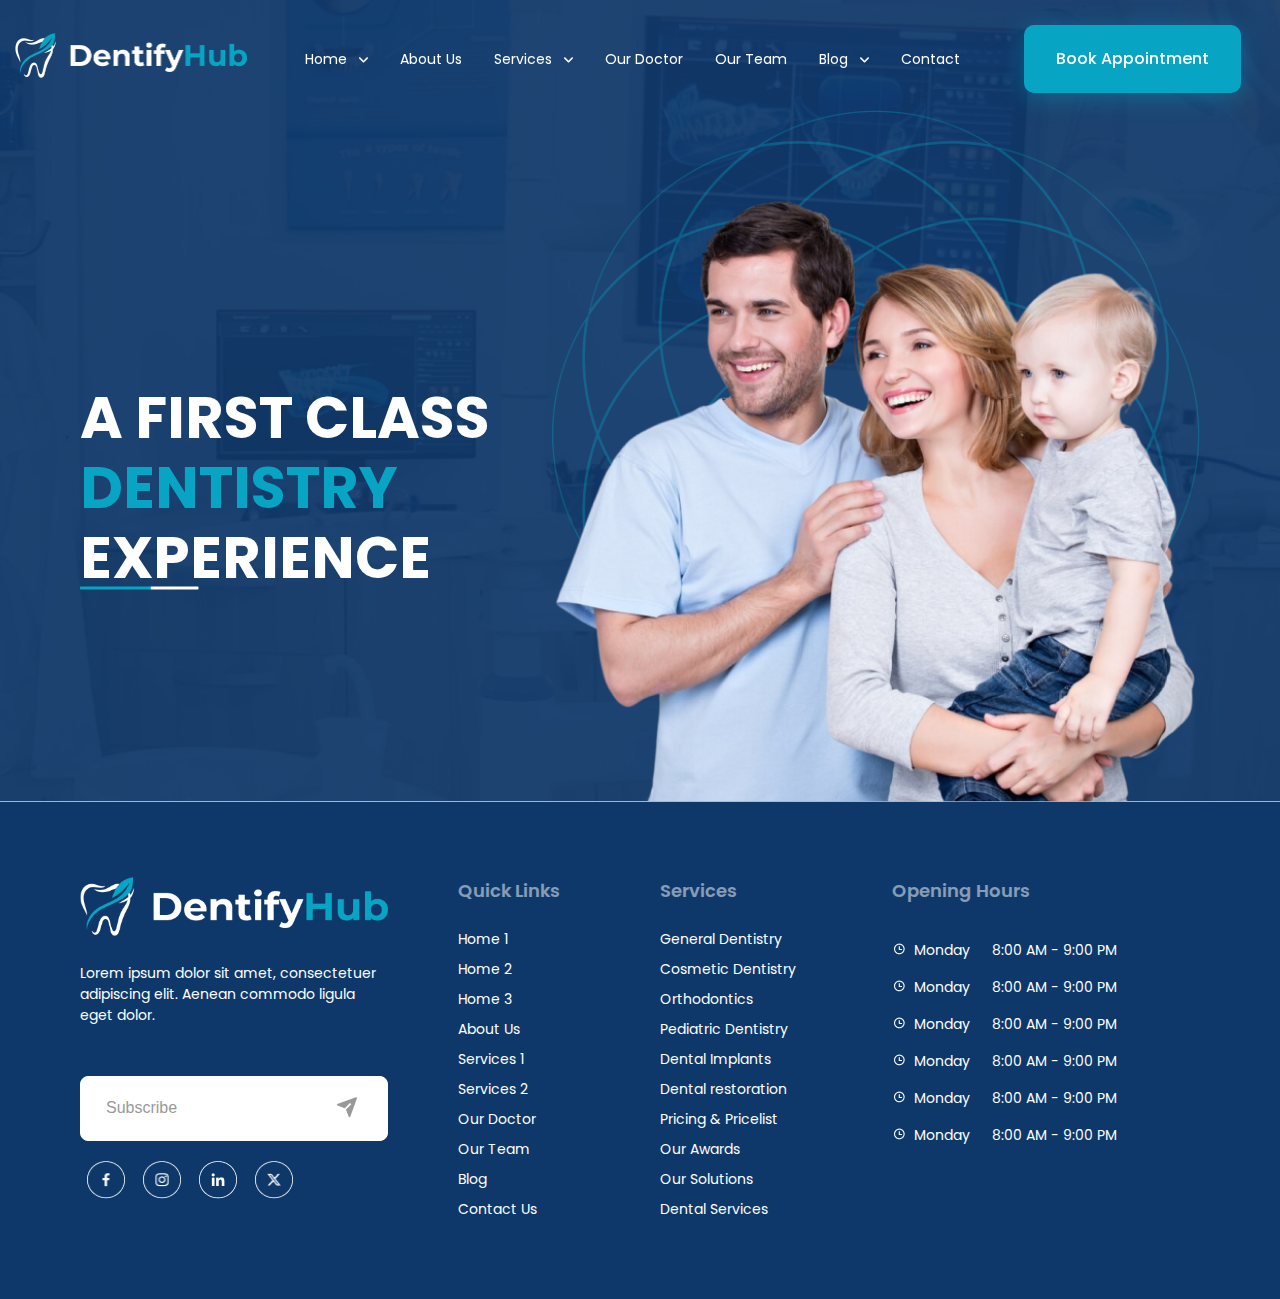
<file: index.html>
<!DOCTYPE html>
<html lang="en">
<head>
    <meta charset="UTF-8">
    <meta name="viewport" content="width=device-width, initial-scale=1.0">
    <title>DentifyHub</title>
    <link rel="stylesheet" href="https://cdnjs.cloudflare.com/ajax/libs/font-awesome/6.0.0-beta3/css/all.min.css">

    <link rel="stylesheet" href="./css/Style.css">
    <link rel="stylesheet" href="./css/additional-style.css">
</head>
<body>
    <!-- Header -->
     <header class="header-main">
        <div class="page-center">
            <div class="main-header-wrapper">
                <div class="header-logo">
                    <img src="./Images/Header-logo.png" alt="Header-logo">
                </div>
                <div class="nav-main-menu">
                    <nav class="navbar">
                        <ul class="nav-links">
                            <li class="nav-list dropdown">
                                <a href="#">Home  </a>
                                <ul class="dropdown-menu">
                                    <li><a href="#">Home 1</a></li>
                                    <li><a href="#">Home 2</a></li>
                                    <li><a href="#">Home 3</a></li>
                                </ul>
                            </li>
                            <li class="nav-list"><a href="#">About Us </a></li>
                            <li class="nav-list dropdown">
                                <a href="#">Services </a>
                                <ul class="dropdown-menu">
                                    <li><a href="#">Service 1</a></li>
                                    <li><a href="#">Service 2</a></li>
                                    <li><a href="#">Service 3</a></li>
                                </ul>
                            </li>
                            <li class="nav-list"><a href="#">Our Doctor</a></li>
                            <li class="nav-list"><a href="#">Our Team</a></li>
                            <li class="nav-list dropdown">
                                <a href="#">Blog </a>
                                <ul class="dropdown-menu">
                                    <li><a href="#">Blog 1</a></li>
                                    <li><a href="#">Blog 2</a></li>
                                    <li><a href="#">Blog 3</a></li>
                                </ul>
                            </li>
                            <li class="nav-list"><a href="#">Contact</a></li>
                        </ul>

                       
                
                        <div class="hamburger-button">
                            <a href="##" class="button">Book Appointment</a>
                        </div>
                
                        <div class="hamburger">
                            <span></span>
                            <span></span>
                            <span></span>
                        </div>
                    </nav>
                </div>
            </div>
        </div>
     </header>
    <!-- End Header -->


     <section class="banner-section">
        <div class="page-center">
            <div class="main-banner-wrapper">
                <div class="banner-content-block">
                    <h1>A first class <span class="text-blue">dentistry</span> experience</h1>
                </div>

                <div class="banner-image-block">
                    <img src="./Images/Banner-img.png" alt="Banner-image">
                    <div class="banner-vector-img">
                        <img src="./Images/Vector-Design.png" alt="vector-image">
                    </div>
                </div>
            </div>
        </div>
     </section>


    <!-- Footer -->

    <footer class="footer-main">
        <div class="page-center">
            <div class="main-footer-wrapper">
                <div class="logo-social-block">
                    <div class="footer-logo">
                        <img src="./Images/Header-logo.png" alt="Footer Logo">
                    </div>
                    <p>Lorem ipsum dolor sit amet, consectetuer adipiscing elit. Aenean commodo ligula eget dolor.</p>
                    <div class="footer-newsletter-form">
                        <form id="emailForm" action="#" method="post">
                            <input type="email" id="email" name="email" placeholder="Subscribe" required>
                            <button type="submit" class="submit-button">
                                <img src="./Images/Icon.png" alt="Submit" class="icon">
                            </button>
                        </form>
                    </div>
                    <div class="footer-social-icons">
                        <a href="##" target="_blank"><img src="./Images/Facebook.png" alt="Facebook"></a>
                        <a href="##" target="_blank"><img src="./Images/Instagram.png" alt="Instagram"></a>
                        <a href="##" target="_blank"><img src="./Images/Linkdin.png" alt="Linkdin"></a>
                        <a href="##" target="_blank"><img src="./Images/Twitter.png" alt="Twitter"></a>
                    </div>
                </div>
                <div class="footer-link-1">
                    <ul>
                        <li><h4>Quick Links</h4></li>
                        <li><a href="##">Home 1</a></li>
                        <li><a href="##">Home 2</a></li>
                        <li><a href="##">Home 3</a></li>
                        <li><a href="##">About Us</a></li>
                        <li><a href="##">Services 1</a></li>
                        <li><a href="##">Services 2</a></li>
                        <li><a href="##">Our Doctor</a></li>
                        <li><a href="##">Our Team</a></li>
                        <li><a href="##">Blog</a></li>
                        <li><a href="##">Contact Us</a></li>
                    </ul>
                </div>
                <div class="footer-link-2">
                    <ul>
                        <li><h4>Services</h4></li>
                        <li><a href="##">General Dentistry</a></li>
                        <li><a href="##">Cosmetic Dentistry</a></li>
                        <li><a href="##">Orthodontics</a></li>
                        <li><a href="##">Pediatric Dentistry</a></li>
                        <li><a href="##">Dental Implants</a></li>
                        <li><a href="##">Dental restoration</a></li>
                        <li><a href="##">Pricing & Pricelist</a></li>
                        <li><a href="##">Our Awards</a></li>
                        <li><a href="##">Our Solutions</a></li>
                        <li><a href="##">Dental Services</a></li>
                    </ul>
                </div>
                <div class="footer-link-3">
                    <ul class="hours-list">
                        <li><h4>Opening Hours</h4></li>
                        <li>
                            <p>Monday</p>
                            <span>8:00 AM - 9:00 PM</span>
                        </li>
                        <li>
                            <p>Monday</p>
                            <span>8:00 AM - 9:00 PM</span>
                        </li>
                        <li>
                            <p>Monday</p>
                            <span>8:00 AM - 9:00 PM</span>
                        </li> <li>
                            <p>Monday</p>
                            <span>8:00 AM - 9:00 PM</span>
                        </li>
                        <li>
                            <p>Monday</p>
                            <span>8:00 AM - 9:00 PM</span>
                        </li>
                        <li>
                            <p>Monday</p>
                            <span>8:00 AM - 9:00 PM</span>
                        </li>
                        
                    </ul>
                </div>
            </div>
        </div>
    </footer>

    <!-- End Footer -->

    <script src="https://code.jquery.com/jquery-3.6.0.min.js"></script>
    <script src="./js/Main.js"></script>
</body>
</html>
</file>
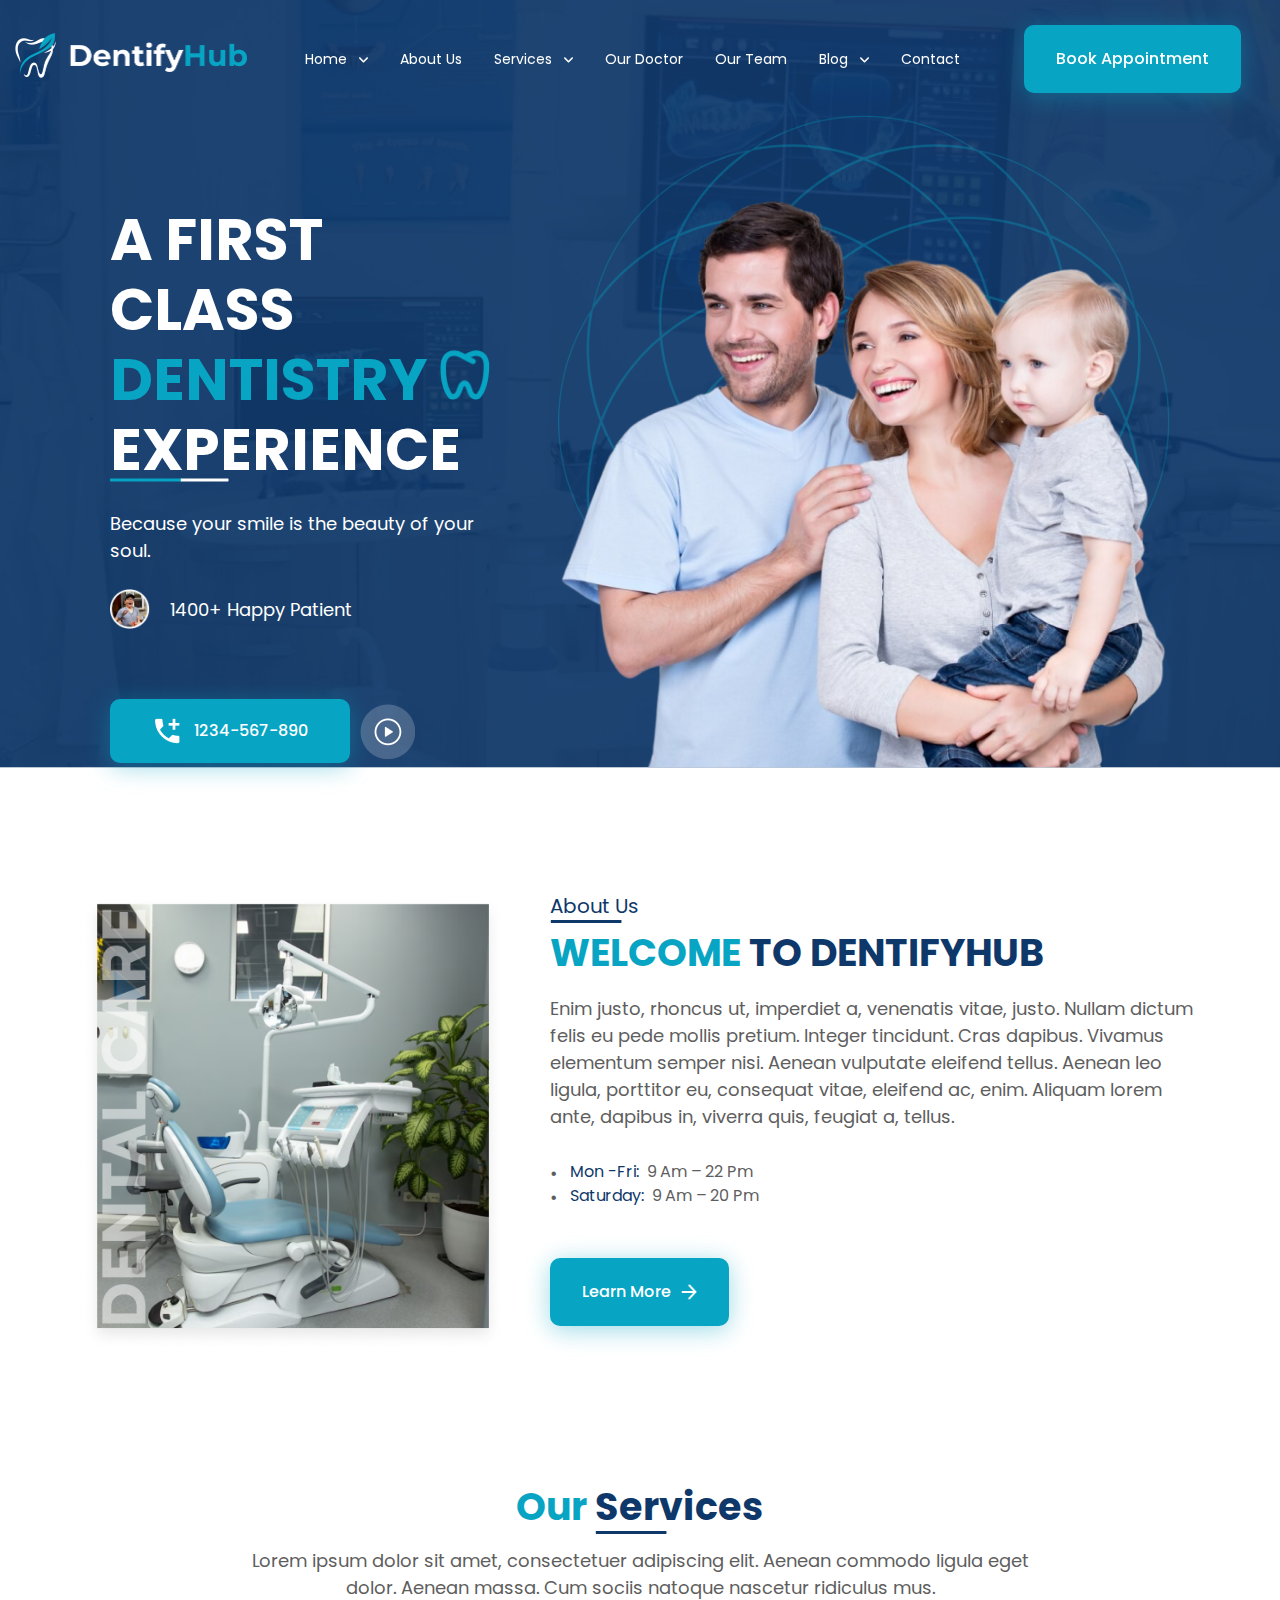
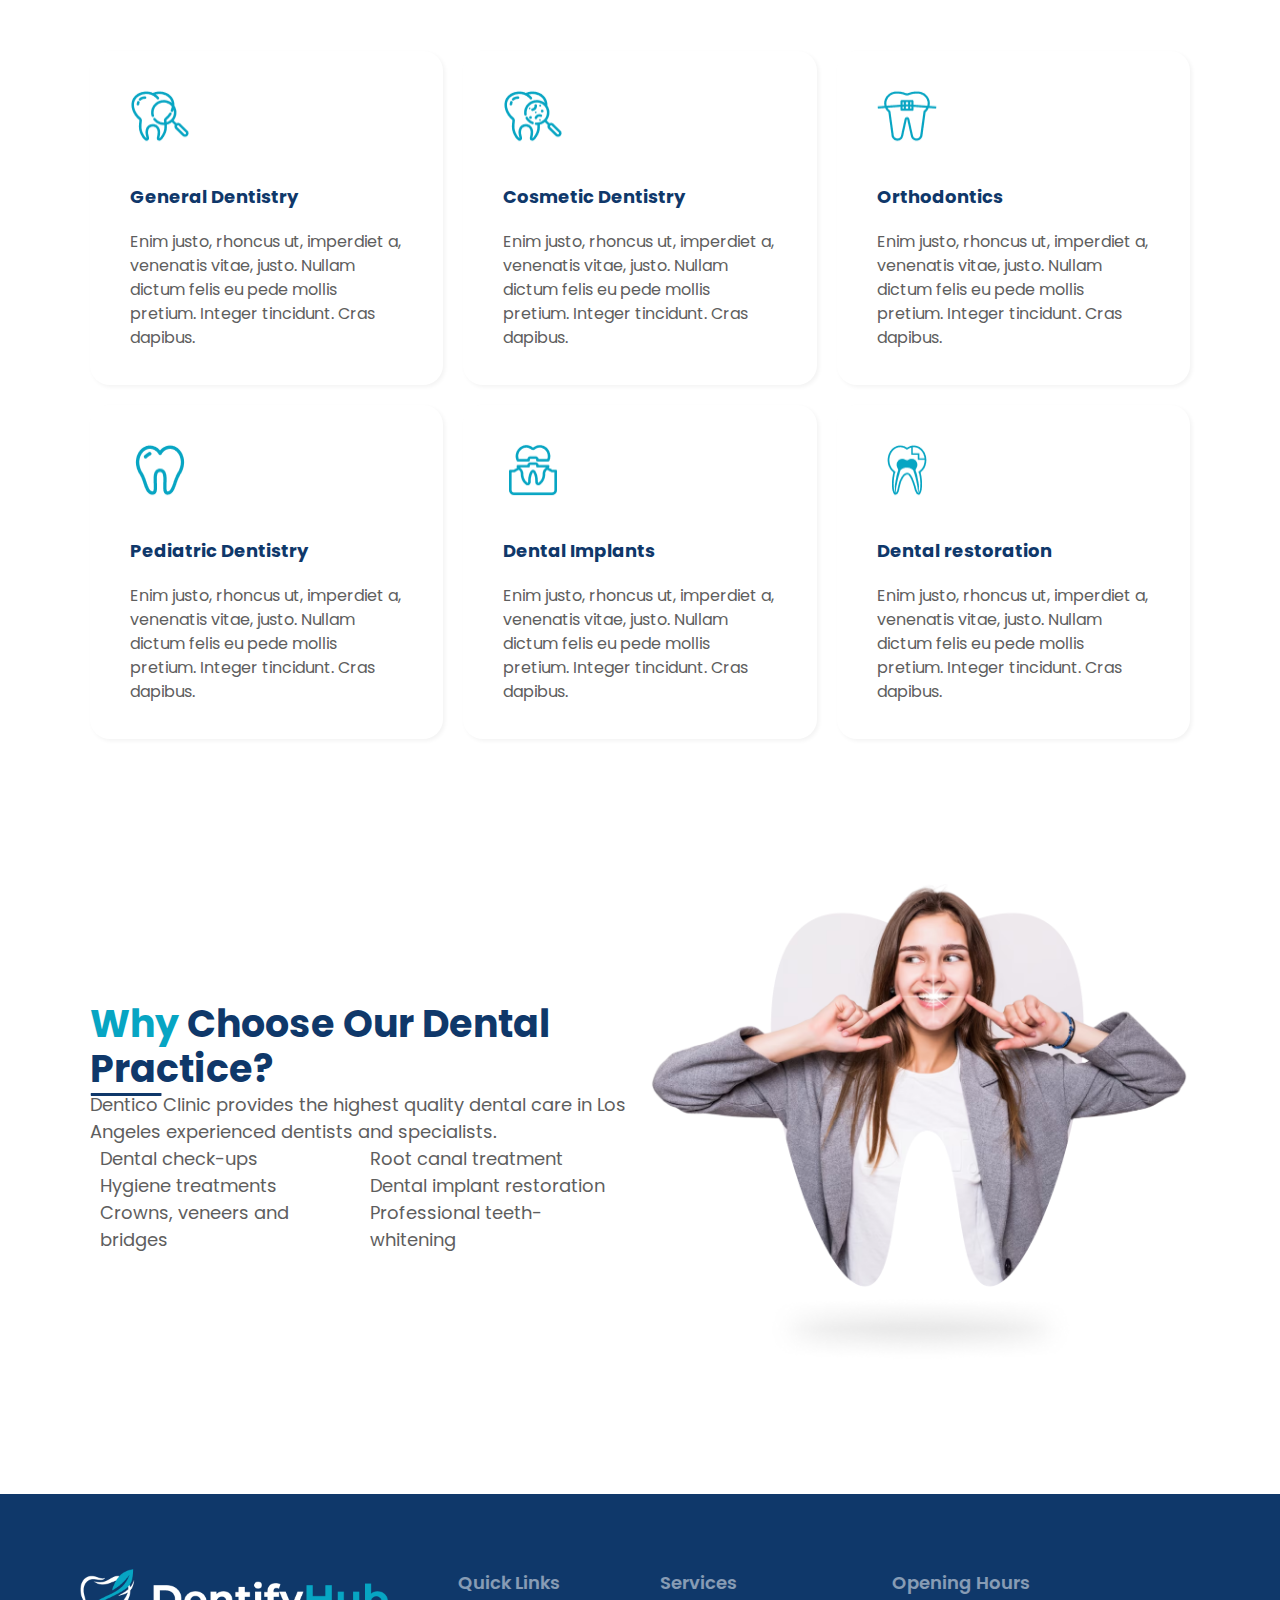
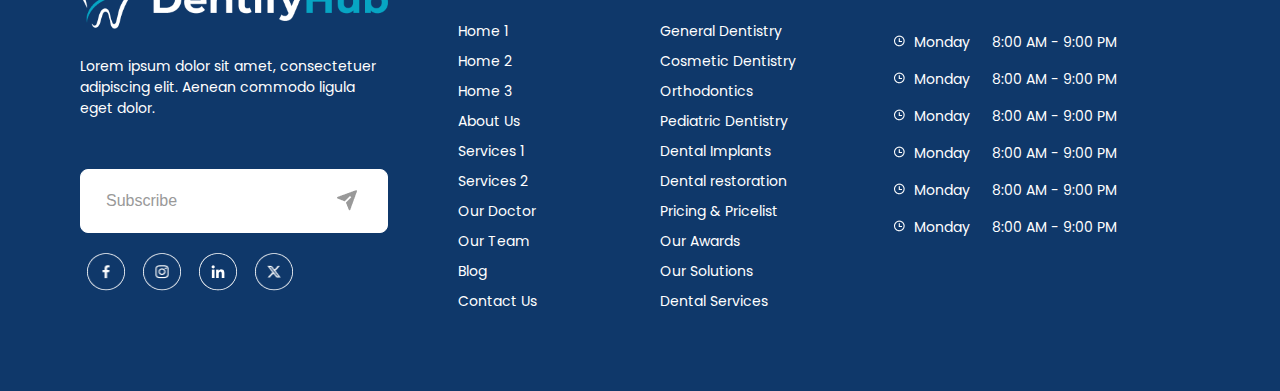
<file: dentifyhub.html>
<!DOCTYPE html>
<html lang="en">
<head>
    <meta charset="UTF-8">
    <meta name="viewport" content="width=device-width, initial-scale=1.0">
    <title>DentifyHub</title>
    <link rel="stylesheet" href="https://cdnjs.cloudflare.com/ajax/libs/font-awesome/6.0.0-beta3/css/all.min.css">

    <link rel="stylesheet" href="./css/Style.css">
    <link rel="stylesheet" href="./css/additional-style.css">
    <link rel="stylesheet" href="./css/responsive.css">
</head>
<body>
    <!-- Header -->
     <header class="header-main">
        <div class="page-center">
            <div class="main-header-wrapper">
                <div class="header-logo">
                    <img src="./Images/Header-logo.png" alt="Header-logo">
                </div>
                <div class="nav-main-menu">
                    <nav class="navbar">
                        <ul class="nav-links">
                            <li class="nav-list dropdown">
                                <a href="#">Home  </a>
                                <ul class="dropdown-menu">
                                    <li><a href="#">Home 1</a></li>
                                    <li><a href="#">Home 2</a></li>
                                    <li><a href="#">Home 3</a></li>
                                </ul>
                            </li>
                            <li class="nav-list"><a href="#">About Us </a></li>
                            <li class="nav-list dropdown">
                                <a href="#">Services </a>
                                <ul class="dropdown-menu">
                                    <li><a href="#">Service 1</a></li>
                                    <li><a href="#">Service 2</a></li>
                                    <li><a href="#">Service 3</a></li>
                                </ul>
                            </li>
                            <li class="nav-list"><a href="#">Our Doctor</a></li>
                            <li class="nav-list"><a href="#">Our Team</a></li>
                            <li class="nav-list dropdown">
                                <a href="#">Blog </a>
                                <ul class="dropdown-menu">
                                    <li><a href="#">Blog 1</a></li>
                                    <li><a href="#">Blog 2</a></li>
                                    <li><a href="#">Blog 3</a></li>
                                </ul>
                            </li>
                            <li class="nav-list"><a href="#">Contact</a></li>
                        </ul>

                       
                
                        <div class="hamburger-button">
                            <a href="##" class="button">Book Appointment</a>
                        </div>
                
                        <div class="hamburger">
                            <span></span>
                            <span></span>
                            <span></span>
                        </div>
                    </nav>
                </div>
            </div>
        </div>
     </header>
    <!-- End Header -->

     <!-- banner-section -->
     <section class="banner-section">
        <div class="page-center">
            <div class="main-banner-wrapper">
                <div class="banner-content-block">
                    <h1>A first class <span class="text-blue">dentistry <img src="./Images/Teeth.png" alt="Teeth-img" width="50" height="50"></span> experience</h1>
                    <p>Because your smile is the beauty of your soul.</p>
                    <div class="banner-happy-patient">
                        <img src="./Images/Patient-Images.png" alt="patient-images">
                        <p>1400+ Happy Patient</p>
                    </div>

                    <div class="banner-button-block">
                        <a href="##" class="button button--small"><img src="./Images/Call-Icon.png" alt="call-icon"> 1234-567-890</a>
                        <a href="##" class="play-button"><img src="./Images/Play-Button.png" alt="video-play-button"></a>
                    </div>

                </div>

                <div class="banner-image-block">
                    <img src="./Images/Banner-img.png" alt="Banner-image">
                    <div class="banner-vector-img">
                        <img src="./Images/Vector-Design.png" alt="vector-image">
                    </div>
                </div>

            </div>
        </div>
     </section>
     <!-- End Banner Section -->

     <!-- About Section -->

     <section class="about-section">    
        <div class="page-center">
            <div class="about-main-wrapper">
                <div class="left-image-block">
                    <img src="./Images/About-Img.png" alt="About-Img">
                </div>
                <div class="right-content-block">
                    <div class="small-caption">
                        <p class="blue-line-left">About Us</p>
                    </div>
                    <h2 class="text-uppercase"><span class="text-blue">Welcome</span> to DentifyHub</h2>
                    <div class="about-content">
                        <p>Enim justo, rhoncus ut, imperdiet a, venenatis vitae, justo. Nullam dictum felis eu pede mollis pretium. Integer tincidunt. Cras dapibus. Vivamus elementum semper nisi. Aenean vulputate eleifend tellus. Aenean leo ligula, porttitor eu, consequat vitae, eleifend ac, enim. Aliquam lorem ante, dapibus in, viverra quis, feugiat a, tellus.</p>
                    </div>
                    <div class="about-time-block">
                        <ul>
                            <li>
                                <h5 class="text-primary">Mon -Fri: &nbsp;</h5> <h5 class="text-grey">9 Am – 22 Pm</h5>
                            </li>
                            <li>
                                <h5 class="text-primary">Saturday: &nbsp;</h5> <h5 class="text-grey">9 Am – 20 Pm</h5>
                            </li>
                        </ul>
                    </div>
                    <div class="about-button-block">
                        <a href="##" class="button"> Learn More <img src="./Images/Right-Arrow.png" alt="right-arrow" ></a>
                    </div>
                </div>
            </div>
        </div>
     </section>
      <!-- End About Section -->


      <!-- services section -->
       <section class="our-services-section">
        <div class="page-center">
            <div class="services-heading-block">
                <h2><span class="text-blue">Our</span> <span class="blue-line-left">Services</span></h2>
                <p class="text-grey">Lorem ipsum dolor sit amet, consectetuer adipiscing elit. Aenean commodo ligula eget dolor. Aenean massa. Cum sociis natoque nascetur ridiculus mus.</p>
            </div>

            <div class="services-card-wrapper">
                <div class="inner-service-card">
                    <img src="./Images/Dental-Icon1.png" alt="Icon-1">
                    <div class="">
                        <h4>General Dentistry</h4>
                        <h5 class="text-grey">Enim justo, rhoncus ut, imperdiet a, venenatis vitae, justo. Nullam dictum felis eu pede mollis pretium. Integer tincidunt. Cras dapibus.</h5>
                    </div>
                </div>

                <div class="inner-service-card">
                    <img src="./Images/Dental-Icon2.png" alt="Icon-2">
                    <div class="">
                        <h4>Cosmetic Dentistry</h4>
                        <h5 class="text-grey">Enim justo, rhoncus ut, imperdiet a, venenatis vitae, justo. Nullam dictum felis eu pede mollis pretium. Integer tincidunt. Cras dapibus.</h5>
                    </div>
                </div>


                <div class="inner-service-card">
                    <img src="./Images/Dental-Icon3.png" alt="Icon-3">
                    <div class="">
                        <h4>Orthodontics</h4>
                        <h5 class="text-grey">Enim justo, rhoncus ut, imperdiet a, venenatis vitae, justo. Nullam dictum felis eu pede mollis pretium. Integer tincidunt. Cras dapibus.</h5>
                    </div>
                </div>

                <div class="inner-service-card">
                    <img src="./Images/Dental-Icon4.png" alt="Icon-4">
                    <div class="">
                        <h4>Pediatric Dentistry</h4>
                        <h5 class="text-grey">Enim justo, rhoncus ut, imperdiet a, venenatis vitae, justo. Nullam dictum felis eu pede mollis pretium. Integer tincidunt. Cras dapibus.</h5>
                    </div>
                </div>

                <div class="inner-service-card">
                    <img src="./Images/Dental-Icon5.png" alt="Icon-5">
                    <div class="">
                        <h4>Dental Implants</h4>
                        <h5 class="text-grey">Enim justo, rhoncus ut, imperdiet a, venenatis vitae, justo. Nullam dictum felis eu pede mollis pretium. Integer tincidunt. Cras dapibus.</h5>
                    </div>
                </div>

                <div class="inner-service-card">
                    <img src="./Images/Dental-Icon6.png" alt="Icon-6">
                    <div class="">
                        <h4>Dental restoration</h4>
                        <h5 class="text-grey">Enim justo, rhoncus ut, imperdiet a, venenatis vitae, justo. Nullam dictum felis eu pede mollis pretium. Integer tincidunt. Cras dapibus.</h5>
                    </div>
                </div>
            </div>

        </div>
       </section>
       <!-- End Services section -->


       <!-- why choose -->
        <section class="why-choose-section">
            <div class="page-center">
                <div class="main-why-choose-wrapper">
                    <div class="left-content-block">
                        <h2>
                            <span class="text-blue">Why</span> Choose Our Dental <span class="blue-line-left">Practice?</span>
                        </h2>
                        <p class="text-grey">Dentico Clinic provides the highest quality dental care in Los Angeles experienced dentists and specialists.</p>
                    
                        <div class="why-choose-lists">
                            <ul>
                                <li>Dental check-ups</li>
                                <li>Root canal treatment</li>
                                <li>Hygiene treatments</li>
                                <li>Dental implant restoration</li>
                                <li>Crowns, veneers and bridges</li>
                                <li>Professional teeth-whitening</li>
                            </ul>
                        </div>
                    </div>
                    <div class="right-image-block">
                        <img src="./Images/Why-Choose.png" alt="why-choose">
                    </div>
                </div>
            </div>
        </section>
        <!-- end why choose -->


    <!-- Footer -->

    <footer class="footer-main">
        <div class="page-center">
            <div class="main-footer-wrapper">
                <div class="logo-social-block">
                    <div class="footer-logo">
                        <img src="./Images/Header-logo.png" alt="Footer Logo">
                    </div>
                    <p>Lorem ipsum dolor sit amet, consectetuer adipiscing elit. Aenean commodo ligula eget dolor.</p>
                    <div class="footer-newsletter-form">
                        <form id="emailForm" action="#" method="post">
                            <input type="email" id="email" name="email" placeholder="Subscribe" required>
                            <button type="submit" class="submit-button">
                                <img src="./Images/Icon.png" alt="Submit" class="icon">
                            </button>
                        </form>
                    </div>
                    <div class="footer-social-icons">
                        <a href="##" target="_blank"><img src="./Images/Facebook.png" alt="Facebook"></a>
                        <a href="##" target="_blank"><img src="./Images/Instagram.png" alt="Instagram"></a>
                        <a href="##" target="_blank"><img src="./Images/Linkdin.png" alt="Linkdin"></a>
                        <a href="##" target="_blank"><img src="./Images/Twitter.png" alt="Twitter"></a>
                    </div>
                </div>
                <div class="footer-link-1">
                    <ul>
                        <li><h4>Quick Links</h4></li>
                        <li><a href="##">Home 1</a></li>
                        <li><a href="##">Home 2</a></li>
                        <li><a href="##">Home 3</a></li>
                        <li><a href="##">About Us</a></li>
                        <li><a href="##">Services 1</a></li>
                        <li><a href="##">Services 2</a></li>
                        <li><a href="##">Our Doctor</a></li>
                        <li><a href="##">Our Team</a></li>
                        <li><a href="##">Blog</a></li>
                        <li><a href="##">Contact Us</a></li>
                    </ul>
                </div>
                <div class="footer-link-2">
                    <ul>
                        <li><h4>Services</h4></li>
                        <li><a href="##">General Dentistry</a></li>
                        <li><a href="##">Cosmetic Dentistry</a></li>
                        <li><a href="##">Orthodontics</a></li>
                        <li><a href="##">Pediatric Dentistry</a></li>
                        <li><a href="##">Dental Implants</a></li>
                        <li><a href="##">Dental restoration</a></li>
                        <li><a href="##">Pricing & Pricelist</a></li>
                        <li><a href="##">Our Awards</a></li>
                        <li><a href="##">Our Solutions</a></li>
                        <li><a href="##">Dental Services</a></li>
                    </ul>
                </div>
                <div class="footer-link-3">
                    <ul class="hours-list">
                        <li><h4>Opening Hours</h4></li>
                        <li>
                            <p>Monday</p>
                            <span>8:00 AM - 9:00 PM</span>
                        </li>
                        <li>
                            <p>Monday</p>
                            <span>8:00 AM - 9:00 PM</span>
                        </li>
                        <li>
                            <p>Monday</p>
                            <span>8:00 AM - 9:00 PM</span>
                        </li> <li>
                            <p>Monday</p>
                            <span>8:00 AM - 9:00 PM</span>
                        </li>
                        <li>
                            <p>Monday</p>
                            <span>8:00 AM - 9:00 PM</span>
                        </li>
                        <li>
                            <p>Monday</p>
                            <span>8:00 AM - 9:00 PM</span>
                        </li>
                        
                    </ul>
                </div>
            </div>
        </div>
    </footer>

    <!-- End Footer -->

    <script src="https://code.jquery.com/jquery-3.6.0.min.js"></script>
    <script src="./js/Main.js"></script>
</body>
</html>
</file>
<file: css/Style.css>
@import url('https://fonts.googleapis.com/css2?family=Poppins:ital,wght@0,100;0,200;0,300;0,400;0,500;0,600;0,700;0,800;0,900&display=swap');

*,
*:before,
*:after {
  box-sizing: border-box;
}

html,
body {
  margin: 0;
  padding: 0;
  outline: none;
  font-family: "Poppins", sans-serif;
  scroll-behavior: smooth;
}

body {
  background: #fff;
  color: #fff;
  font-size: 18px;
  line-height: 27px;
}

.page-center {
  max-width: 1150px;
  padding: 0 15px;
  width: 100%;
  margin: 0 auto;
}
img{
  width: 100%;
  height: auto;
}

a {
  color: #07A5C3;
  text-decoration: none;
}

a:hover,
a:focus {
  color: #0F386A;
  outline: 0;
}

ul,
li {
  padding: 0;
  margin: 0;
  list-style-type: none;
}

/* Headings */
h1,
h2,
h3,
h4,
h5,
h6,
p {
  margin: 0 0 0;
}
p {
  font-size: 18px;
  line-height: 27px;
  font-weight: 400;
}

h1 {
  font-size: 58px;
  line-height: 70px;

}

h2 {
  font-size: 38px;
  line-height: 45px;
  color: #0F386A;
}

h3 {
  font-size: 30px;
  line-height: 45px;
  color: #0F386A;
}

h4 {
  font-size: 18px;
  line-height: 27px;
  color: #0F386A;
}

h5 {
  font-size: 16px;
  font-weight: 400;
  line-height: 24px;
  color: #0F386A;
}

h6 {
  font-size: 14px;
  line-height: 27px;
  color: #0F386A;
}


@media (max-width: 1199px) {
  h1 {
    font-size: 45px;
  }

  h2 {
    font-size: 34px;
  }

  h3 {
    font-size: 28px;
  }

  h4 {
    font-size: 18px;
  }

  h5 {
    font-size: 16px;
  }

  h6 {
    font-size: 14px;
  }
  
}
@media (max-width: 991px) {
  p{
    font-size: 16px;
  }
}

/* Buttons */
.button {
  background: #07A5C3;
  border: 2px solid #07A5C3;
  border-radius: 10px;
  font-weight: 500;
  font-size: 16px;
  line-height: 24px;
  color: #FFFFFF;
  display: inline-block;
  padding: 20px 30px;
  cursor: pointer;
  transition: background 0.3s;
  box-shadow: 0px 4px 25px 0px #07A5C366;
}

.button:hover {
  background: transparent;
  border: 2px solid #07A5C3;
  color: #07A5C3;
}

.button.button--small{
  padding: 15px 40px;
}

/* Form Styling */
input {
  background-color: #fff;
  border-radius: 8px;
  padding: 17px 25px;
  font-size: 16px;
  line-height: 28.4px;
  font-weight: 400;
  color: #0F386A;
  width: 100%;
  border: 1px solid #fff;
}

input:focus {
  outline: none;
}

::placeholder {
  color: #999999;
  font-size: 16px;
  line-height: 28.4px;
  font-weight: 400;
}

span.text-blue{
  color: #07A5C3;
}

.text-primary{
  color: #0F386A;
}

.text-grey{
  color: #5E5E5E;
}

.text-uppercase{
  text-transform: uppercase;
}

.blue-line-left{
  position: relative;
}

.blue-line-left::after{
  content: url(../Images/Dark-blue-line.png);
  position: absolute;
  bottom: -10px;
  left: 0;
}



/* ==================================================================================================================== */

/* Header CSS */
header.header-main {
  background-color: transparent;
  position: fixed;
  top: 0;
  width: 100%;
  z-index: 1000;
  /* box-shadow: 0 2px 5px rgba(0, 0, 0, 0.1); */
}

header.scroll{
  background-color: #0F386A;
}

header.header-main .page-center {
  max-width: 1295px;
  padding: 0 15px;
  width: 100%;
  margin: 0 auto;
}

.header-main .main-header-wrapper {
  display: flex;
  justify-content: space-between;
  align-items: center;
  padding: 25px 0;
}

.header-main .header-logo img {
  max-width: 232px;
}

.header-main .header-logo {
  width: 20%;
}

.header-main .nav-main-menu {
  width: 80%;
}

.header-main .navbar {
  display: flex;
  justify-content: space-around;
  align-items: center;
}

.header-main .logo {
  color: white;
  font-size: 24px;
}

.header-main .nav-links {
  display: flex;
  list-style: none;
}

.header-main .nav-links li {
  position: relative;
}

.header-main .nav-links a {
  color: white;
  text-decoration: none;
  padding: 10px 16px;
  display: block;
  font-size: 14px;
  font-weight: 400;
  line-height: 21px;
}

.header-main .dropdown-menu {
  display: none;
  position: absolute;
  width: 150px;
  top: 100%;
  left: 0;
  background-color: #fff;
  list-style: none;
  padding: 10px;
  box-shadow: rgba(50, 50, 93, 0.25) 0px 6px 12px -2px, rgba(0, 0, 0, 0.3) 0px 3px 7px -3px;
}

.header-main .dropdown.open .dropdown-menu {
  display: block;
  /* Show dropdown when open class is present */
}

.header-main .dropdown-menu li a {
  padding: 15px;
  color: #0F386A;
  text-align: center;
}

.header-main .dropdown-menu li a:hover {
  opacity: 0.7;
  border-bottom: 1px solid #0F386A;
}

/* Hamburger menu styles */
.header-main .hamburger {
  display: none;
  flex-direction: column;
  cursor: pointer;
  transition: all 0.3s ease;
}

.header-main .hamburger span {
  width: 25px;
  height: 3px;
  background-color: white;
  margin: 4px;
  transition: all 0.3s ease;
}

.header-main .hamburger.active span:nth-child(1) {
  transform: rotate(45deg);
  position: relative;
  top: 14px;
}

.header-main .hamburger.active span:nth-child(2) {
  opacity: 0;
}

.header-main .hamburger.active span:nth-child(3) {
  transform: rotate(-45deg);
  position: relative;
  top: -8px;
}

.header-main .dropdown>a::after {
  content: '\f107';
  /* Down arrow */
  font-size: 12px;
  font-family: fontAwesome;
  color: white;
  padding-left: 8px;
  display: inline-block;
}

.header-main .dropdown.open>a::after {
  content: '\f106';
  /* Up arrow */
  font-family: fontAwesome;
}




@media (max-width: 1199px) {
  .header-main .header-logo img {
    max-width: 180px;
  }

  .header-main .nav-links a {
    padding: 10px 10px;
    font-size: 12px;
  }
}

@media (max-width: 991px) {
  .header-main .nav-links {
    position: absolute;
    top: 80px;
    right: 0;
    overflow: auto;
    background-color: #0F386A;
    width: 100%;
    flex-direction: column;
    align-items: flex-start;
    z-index: 99;
    display: none;
    transition: height 0.3s ease;
  }

  .header-main .hamburger-button{
    padding: 20px;
  }
 
  .header-main .header-button{
    display: none;
  }

  .header-main .header-logo {
    width: 50%;
  }

  .header-main .nav-main-menu {
    width: 50%;
  }

  .header-main .navbar {
    justify-content: right;
  }

  .header-main .nav-links li {
    width: 100%;
    position: relative;
  }

  .header-main .nav-links a {
    padding: 18px;
    font-size: 18px;
    width: 100%;
    color: #fff;
  }

  .header-main .nav-links.show {
    display: flex;
    padding-top: 50px;
    height: 100vh;
  }

  /* For mobile dropdown */
  .header-main .dropdown-menu {
    position: static;
    background-color: transparent;
    padding: 0 20px;
    width: 100%;
    box-shadow: none;
  }

  .header-main .dropdown-menu li {
    text-align: left;
    padding: 0;
    border-bottom: 1px solid #fff;

  }

  .header-main .dropdown-menu li a {
    padding-left: 15px;
    color: #fff;
    text-align: left;
  }

  /* Mobile hamburger */
  .header-main .hamburger {
    display: flex;
    z-index: 999;
  }

 
}


/* Footer CSS */

footer.footer-main {
  background-color: #0F386A;
  padding: 75px 0;
}

.footer-main .main-footer-wrapper {
  display: flex;
  flex-wrap: wrap;
  justify-content: space-between;
  margin: 0 -20px;
}

.footer-main .logo-social-block {
  width: calc(30% - 40px);
  margin: 0 20px;
}

.footer-main .logo-social-block p {
  font-size: 14px;
  font-weight: 400;
  line-height: 21px;
  color: #fff;
  margin: 20px 0 50px;
}

.footer-main .logo-social-block .footer-social-icons a {
  margin: 0 6.5px;
}
.footer-main .logo-social-block .footer-social-icons img{
  width: 38px;
  height: 38px;
}

.footer-main .footer-newsletter-form form {
  position: relative;
}

.footer-main .footer-newsletter-form form .submit-button {
  position: absolute;
  right: 25px;
  top: 20px;
  border: none;
  background: transparent;
  cursor: pointer;
}

.footer-main .footer-newsletter-form {
  margin-bottom: 20px;
}



.footer-main .footer-link-1 {
  width: calc(20% - 100px);
  margin: 0 50px;
}

.footer-main .footer-link-1 ul li h4,
.footer-main .footer-link-2 ul li h4,
.footer-main .footer-link-3 ul li h4 {
  color: #fff;
  opacity: 0.5;
  font-weight: 600;
  line-height: 27px;
  margin: 0 0 20px;
}

.footer-main .footer-link-1 ul li a,
.footer-main .footer-link-2 ul li a {
  color: #fff;
  font-size: 14px;
  font-weight: 400;
  line-height: 30px;
}

.footer-main .footer-link-1 ul li a:hover,
.footer-main .footer-link-2 ul li a:hover {
  opacity: 0.5;
}

.footer-main .footer-link-2 {
  width: calc(20% - 40px);
  margin: 0 20px;
}

.footer-main .footer-link-3 {
  width: calc(30% - 40px);
  margin: 0 20px;
}

.footer-main .footer-link-3 ul.hours-list li {
  display: flex;
  align-items: center;
}

.footer-main .footer-link-3 ul.hours-list li p {
  margin: 0 22px 0;
  color: #fff;
  font-size: 14px;
  line-height: 21px;
  font-weight: 400;
  position: relative;
}

.footer-main .footer-link-3 ul.hours-list li {
  margin: 0 0 16px;
}

.footer-main .footer-link-3 ul.hours-list li p:before {
  content: url('../Images/Watchicon.png');
  position: absolute;
  left: -20px;
}

.footer-main .footer-link-3 ul.hours-list li span {
  color: #fff;
  font-size: 14px;
  line-height: 21px;
  font-weight: 400;
}





@media (max-width: 991px) {
  .footer-main .main-footer-wrapper {
    margin: 0 0;
  }

  .footer-main .logo-social-block {
    width: calc(50% - 40px);
    margin: 0 20px 40px;
  }

  .footer-main .footer-link-1 {
    width: calc(50% - 100px);
    margin: 0 50px 40px;
  }

  .footer-main .footer-link-2 {
    width: calc(50% - 40px);
    margin: 0 20px;
  }

  .footer-main .footer-link-3 {
    width: calc(50% - 40px);
    margin: 0 20px;
  }
}



@media (max-width: 768px) {
  .footer-main .main-footer-wrapper {
    margin: 0 0;
  }

  .footer-main .logo-social-block {
    width: calc(60% - 40px);
    margin: 0 20px 40px;
  }

  .footer-main .footer-link-1 {
    width: calc(40% - 80px);
    margin: 0 40px 40px;
  }

  .footer-main .footer-link-2 {
    width: calc(40% - 40px);
    margin: 0 20px;
  }

  .footer-main .footer-link-3 {
    width: calc(60% - 40px);
    margin: 0 20px;
  }
}



@media (max-width: 500px) {


  .footer-main .logo-social-block {
    width: 100%;
    margin: 0 0 20px;
  }

  .footer-main .footer-link-1 {
    width: 100%;
    margin: 0 0 20px;
    text-align: center;
  }

  .footer-main .footer-link-2 {
    width: 100%;
    margin: 0 0 20px;
    text-align: center;
  }

  .footer-main .footer-link-3 {
    width: 100%;
    margin: 0 0 20px;
    text-align: center;
  }

  .footer-main .footer-link-3 ul.hours-list li {
    justify-content: center;
  }

  .footer-main .logo-social-block p {
    margin: 20px 0 30px;
  }
}

/* End Footer CSS */
</file>
<file: css/additional-style.css>
/* Banner section */

.banner-section {
    background-image: url('../Images/BG.png');
    padding: 200px 0 0;
    background-position: center;
    background-repeat: no-repeat;
    background-size: cover;
}

.banner-section .main-banner-wrapper {
    display: flex;
    flex-wrap: wrap;
    align-items: center;
    margin: 0 -30px;
}

.banner-section .banner-content-block {
    width: calc(40% - 60px);
    margin: 0 30px;
}

.banner-section .banner-content-block h1 {
    text-transform: uppercase;
    position: relative;
    margin-bottom: 25px;
}

.banner-section .banner-happy-patient {
    display: flex;
    gap: 20px;
    align-items: center;
    margin: 25px 0 70px;
}

.banner-section .banner-happy-patient img {
    width: 40px;
}

.banner-section .banner-button-block {
    display: flex;
    align-items: center;
    gap: 10px;
}

.banner-section .banner-button-block a {
    display: flex;
    align-items: center;
    gap: 12px;
    justify-content: center;
    width: fit-content;
}

.banner-section .banner-button-block a img {
    width: 30px;
}

.banner-section .banner-button-block a.play-button img {
    width: 55px;
}

.banner-section .banner-content-block h1::after {
    content: url('../Images/Light-blue-Line.png');
    position: absolute;
    bottom: -12px;
    left: 0;
}

.banner-section .banner-content-block h1 span>img {
    width: 50px;
    height: 50px;
}

.banner-section .banner-image-block {
    width: calc(60% - 60px);
    margin: 0 30px;
    position: relative;
    z-index: 1;
}

.banner-section .banner-vector-img {
    position: absolute;
    top: -15%;
    z-index: -1;
}

.banner-section .banner-image-block img {
    display: flex;
    align-items: end;
    position: relative;
}


/* About Section */

.about-section {
    padding: 125px 0;
}

.about-section .about-main-wrapper {
    display: flex;
    flex-wrap: wrap;
}

.about-section .left-image-block {
    width: calc(40% - 22px);
    margin-right: 22px;
}


.about-section .right-content-block {
    width: calc(60% - 22px);
    margin-left: 22px;
}

.about-section .small-caption p {
    color: #0F386A;
    font-size: 20px;
    margin-bottom: 10px;
}

.about-section .about-content p {
    color: #5E5E5E;
    margin: 20px 0 30px;
}

.about-section .about-time-block ul li {
    display: flex;
    list-style-type: disc;
    position: relative;
    padding-left: 20px;
}

.about-section .about-time-block ul li::before {
    content: '•';
    position: absolute;
    left: 0;
    color: #5E5E5E;
}

.about-section .about-time-block ul li h5 {
    font-weight: 400;

}

.about-section .about-button-block {
    margin-top: 50px;
}

.about-section .about-button-block a {
    display: flex;
    gap: 10px;
    align-items: center;
    width: fit-content;
}

.about-section .about-button-block a img {
    width: 16px;
    height: 16px;
}

/* Our services section */
.our-services-section {
    padding: 0 0 125px;
}

.our-services-section .services-heading-block{
    text-align: center;
    max-width: 788px;
    margin: 0 auto 50px;
}
.our-services-section .services-heading-block h2{
    margin: 0 0 18px;
}
.our-services-section .services-card-wrapper{
    display: flex;
    flex-wrap: wrap;

}
.our-services-section .inner-service-card{
    width: calc(33.33% - 20px);
    margin: 0 10px 20px;
    box-shadow: 2px 2px 4px 0px #0000000D;
    border-radius: 20px;
    padding: 35px 40px;
}
.our-services-section .inner-service-card img{
    width: 60px;
    height: 60px;
    margin:  0 0 30px;
}
.our-services-section .inner-service-card h4{
    margin: 0 0 20px;
}

/* Why choose */

.why-choose-section{
    padding: 0 0 125px;
}

.why-choose-section .main-why-choose-wrapper{
    display: flex;
    flex-wrap: wrap;
    align-items: center;
}

.why-choose-section .left-content-block{
    width: calc(50% - 20px);
    margin: 0 10px;
}

.why-choose-section .right-image-block{
    width: calc(50% - 20px);
    margin: 0 10px; 
}
.why-choose-section .why-choose-lists ul{
    display: flex;
    align-items: center;
    flex-wrap: wrap;
}
.why-choose-section .why-choose-lists ul li{
    color: #5E5E5E;
    width: calc(50% - 20px);
    margin: 0 10px;
}
</file>
<file: css/responsive.css>
@media(max-width: 1500px) {
    .banner-section .main-banner-wrapper {
        margin: 0;
    }
}

/* Laptop screen */
@media(max-width: 1199px) {
    .banner-section .banner-happy-patient {
        margin: 25px 0 40px;
    }

}

/* Tablet screeen */
@media(max-width: 991px) {
    .banner-section .banner-content-block {
        width: 100%;
        margin: 0 0 20px;
    }

    .banner-section .banner-image-block {
        width: 100%;
        margin: 0;
    }
    .about-section {
        padding: 100px 0;
    }
    .about-section .right-content-block {
        width: calc(50% - 22px);
        margin-left: 22px;
    }
    .about-section .left-image-block {
        width: calc(50% - 22px);
        margin-right: 22px;
    }
    .our-services-section .inner-service-card{
        width: calc(50% - 20px);
        margin: 0 10px 20px;
    }
}


/* mobile screen */
@media(max-width: 767px) {
    .banner-section {
        padding: 150px 0 0;
    }
    .about-section {
        padding: 60px 0;
    }
    .about-section .left-image-block {
        width: 100%;
        margin-right: 0;
        margin-bottom: 20px;
    }
    .about-section .right-content-block {
        width: 100%;
        margin-left: 0;
    }
    .about-section .about-button-block {
        margin-top: 20px;
    }
    .our-services-section {
        padding: 0 0 60;
    }
    .our-services-section .inner-service-card {
        width: 100%;
        margin: 0 0 20px;
        padding: 20px 20px;
    }

}
</file>
